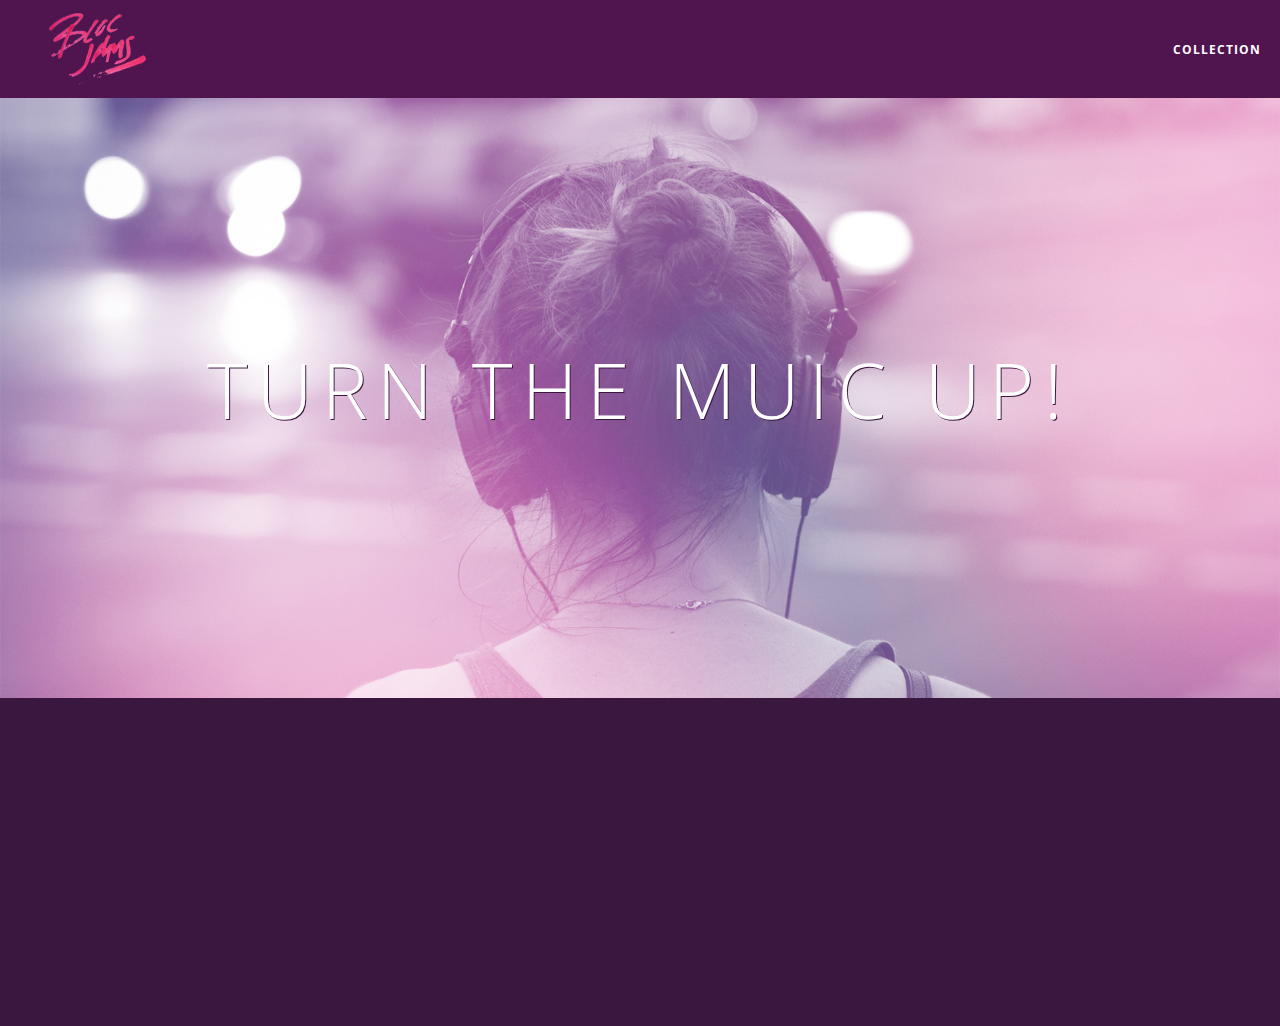
<file: index.html>
<!DOCTYPE html>
 <html>
     <head>
         <title>Bloc Jams</title>
         <meta name="viewport" content="width=device-width, initial-scale=1">
         <link rel="stylesheet" type="text/css" href="http://fonts.googleapis.com/css?family=Open+Sans:400,800,600,700,300">
         <link rel="stylesheet" type="text/css" href="http://code.ionicframework.com/ionicons/2.0.1/css/ionicons.min.css">
         <link rel="stylesheet" type="text/css" href="styles/normalize.css">
         <link rel="stylesheet" type="text/css" href="styles/main.css">
         <link rel="stylesheet" type="text/css" href="styles/landing.css">
     </head>
     <body class="landing">
        <nav class="navbar"> <!-- navigation bar -->
         <a href="index.html" class="logo">
             <img src="assets/images/bloc_jams_logo.png" alt="bloc jams logo">
         </a>
         <div class="links-container">
             <a href="collection.html" class="navbar-link">collection</a>
         </div>
        </nav>
        <section class="hero-content"><!-- hero content -->
            <h1 class="hero-title">Turn the muic up!</h1>
        </section>
        <section class="selling-points clearfix"> <!-- selling points -->
             <div class="point column third">
                 <span class="ion-music-note"></span>
                 <h5 class="point-title">Choose your music</h5>
                 <p class="point-description">The world is full of music; why should you have to listen to music that someone else chose?</p>
             </div>
             <div class="point column third">
                 <span class="ion-radio-waves"></span>
                 <h5 class="point-title">Unlimited, streaming, ad-free</h5>
                 <p class="point-description">No arbitrary limits. No distractions.</p>
             </div>
             <div class="point column third">
                 <span class="ion-iphone"></span>
                 <h5 class="point-title">Mobile enabled</h5>
                 <p class="point-description">Listen to your music on the go. This streaming service is available on all mobile platforms.</p>
             </div>
        </section>
         <script src="scripts/utilities.js"></script>
        <script src="scripts/landing.js"></script>
     </body>
 </html>
</file>
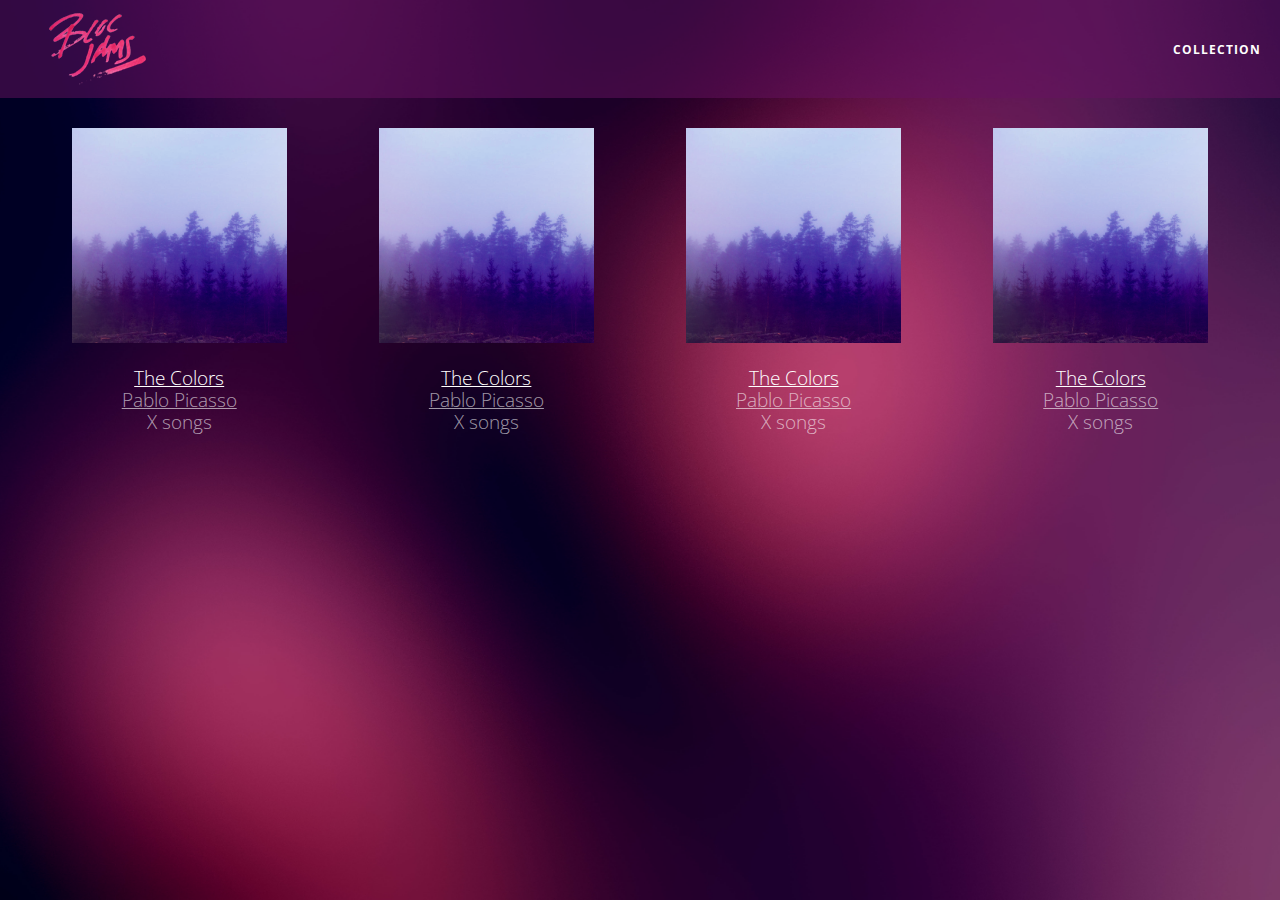
<file: collection.html>
<!DOCTYPE html>
 <html>
     <head>
         <title>Bloc Jams</title>
         <meta name="viewport" content="width=device-width, initial-scale=1">
         <link rel="stylesheet" type="text/css" href="http://fonts.googleapis.com/css?family=Open+Sans:400,800,600,700,300">
         <link rel="stylesheet" type="text/css" href="http://code.ionicframework.com/ionicons/2.0.1/css/ionicons.min.css">
         <link rel="stylesheet" type="text/css" href="styles/normalize.css">
         <link rel="stylesheet" type="text/css" href="styles/main.css">
         <link rel="stylesheet" type="text/css" href="styles/collection.css">
     </head>
     <body class="collection">
        <nav class="navbar"> <!-- nav bar -->
            <a href="index.html" class="logo">
                <img src="assets/images/bloc_jams_logo.png" alt="bloc jams logo">
            </a>
            <div class="links-container">
                <a href="collection.html" class="navbar-link">collection</a>
            </div>
        </nav>
        <section class="album-covers container clearfix"></section>
         <script src="https://code.jquery.com/jquery-2.1.3.min.js"></script>
         <script src="scripts/collections.js"></script>
     </body>
 </html>
</file>
<file: styles/main.css>
*, *:before, *:after {
    -moz-box-sizing: border-box;
    -webkit-box-sizing: border-box;
    box-sizing: border-box;
}

html {
    height: 100%;
    font-size: 100%;
}

body {
    font-family: 'Open Sans';
    color: white;
    min-height: 100%;
}

a {
    cursor: pointer;
}

.navbar {
    position: relative;
    padding: 0.5rem;
     background-color: rgba(101,18,95,0.5);
     z-index: 1;
}

.navbar > .logo {
    position: relative;
    left: 2rem;
         cursor: pointer;  /* produces the finger-pointer icon when you hover over the logo */
 }
 
 .navbar .links-container {
     display: table;
     position: absolute;
     top: 0;
     right: 0;
     height: 100px;
     color: white;
     text-decoration: none;
 }
 
 .links-container .navbar-link {
     display: table-cell;
     position: relative;
     height: 100%;
     padding-left: 1rem;
     padding-right: 1rem;
     /* #4 */
     vertical-align: middle;
     color: white;
     font-size: 0.625rem;
     letter-spacing: 0.05rem;
     font-weight: 700;
     text-transform: uppercase;
     text-decoration: none;
     cursor: pointer;
 }
 
 .links-container .navbar-link:hover {
     color: rgb(233,50,117);
 }
 
.links-container .navbar-link:active {
    background-color: white;
}

 .container {
     margin: 0 auto;
     max-width: 64rem;
 }

 .container.narrow {
     max-width: 56rem;
 }
 
 /* Medium and small screens (640px) */
 @media (min-width: 640px) {
     html { font-size: 112%; }
     .column {
         float: left;
         padding-left: 1rem;
         padding-right: 1rem;
     }
    .column.full { width: 100%; }
    .column.two-thirds { width: 66.7%; }
    .column.half { width: 50%; }
    .column.third { width: 33.3%; }
    .column.fourth { width: 25%; }
    .column.flow-opposite { float: right; }  
 }
 
 /* Large screens (1024px) */
 @media (min-width: 1024px) {
     html { font-size: 120%; }
 }

.clearfix::before,
.clearfix::after {
   content: " ";
   display: table;
}

.clearfix::after {
   clear: both;
}
</file>
<file: styles/landing.css>
body.landing {
     background-color: rgb(58,23,63);
 }
 
 .hero-content {
     position: relative;
     min-height: 600px;
     background-image: url(../assets/images/bloc_jams_bg.jpg);
     background-repeat: no-repeat;
     background-position: center center;
     background-size: cover;
 }
 
 .hero-content .hero-title {
     position: absolute;
     top: 40%;
     -webkit-transform: translateY(-50%);
     -moz-transform: translateY(-50%);
     transform: translateY(-50%);
     width: 100%;
     text-align: center;
     font-size: 4rem;
     font-weight: 300;
     text-transform: uppercase;
     letter-spacing: 0.5rem;
     text-shadow: 1px 1px 0px rgb(58,23,63);
 }
 
 .selling-points {
     position: relative;
 }
 
 .point {
     position: relative;
     padding: 2rem;
     text-align: center;
     opacity: 0;
     -webkit-transform: scaleX(0.9) translateY(3rem);
     -moz-transform: scaleX(0.9) translateY(3rem);
     transform: scaleX(0.9) translateY(3rem);
     -webkit-transition: all 0.25s ease-in-out;
     -moz-transition: all 0.25s ease-in-out;
     transition: all 0.25s ease-in-out;
     -webkit-transition-delay: 0.2s;
     -moz-transition-delay: 0.2s;
     transition-delay: 0.2s
 }
 
 .point .point-title {
     font-size: 1.25rem;
 }
 
 .ion-music-note,
 .ion-radio-waves,
 .ion-iphone {
     color: rgb(233,50,117);
     font-size: 5rem;
 }
</file>
<file: styles/collection.css>
body.collection {
     background-image: url(../assets/images/blurred_backgrounds/blur_bg_2.jpg);
     background-repeat: no-repeat;
     background-attachment: fixed;
     background-position: center center;
     background-size: cover;
 }
 
 .album-covers {
     position: relative;
 }
 
 .collection-album-container {
     position: relative;
     margin-top: 30px;
     margin-bottom: 20px;
     text-align: center;
 }
 
 .collection-album-container .caption {
     margin-top: 10px;
 }
 
 .collection-album-container .caption p {
     font-size: 1rem;
     font-weight: 300;
     color: rgba(255, 255, 255, 0.6);
 }
 
 .collection-album-container .caption p a {
     color: rgba(255, 255, 255, 0.6);
 }
 
 .collection-album-container .caption p a.album-name {
     color: white;
 }
 
 .collection-album-container img {
     width: 80%;
 }
</file>
